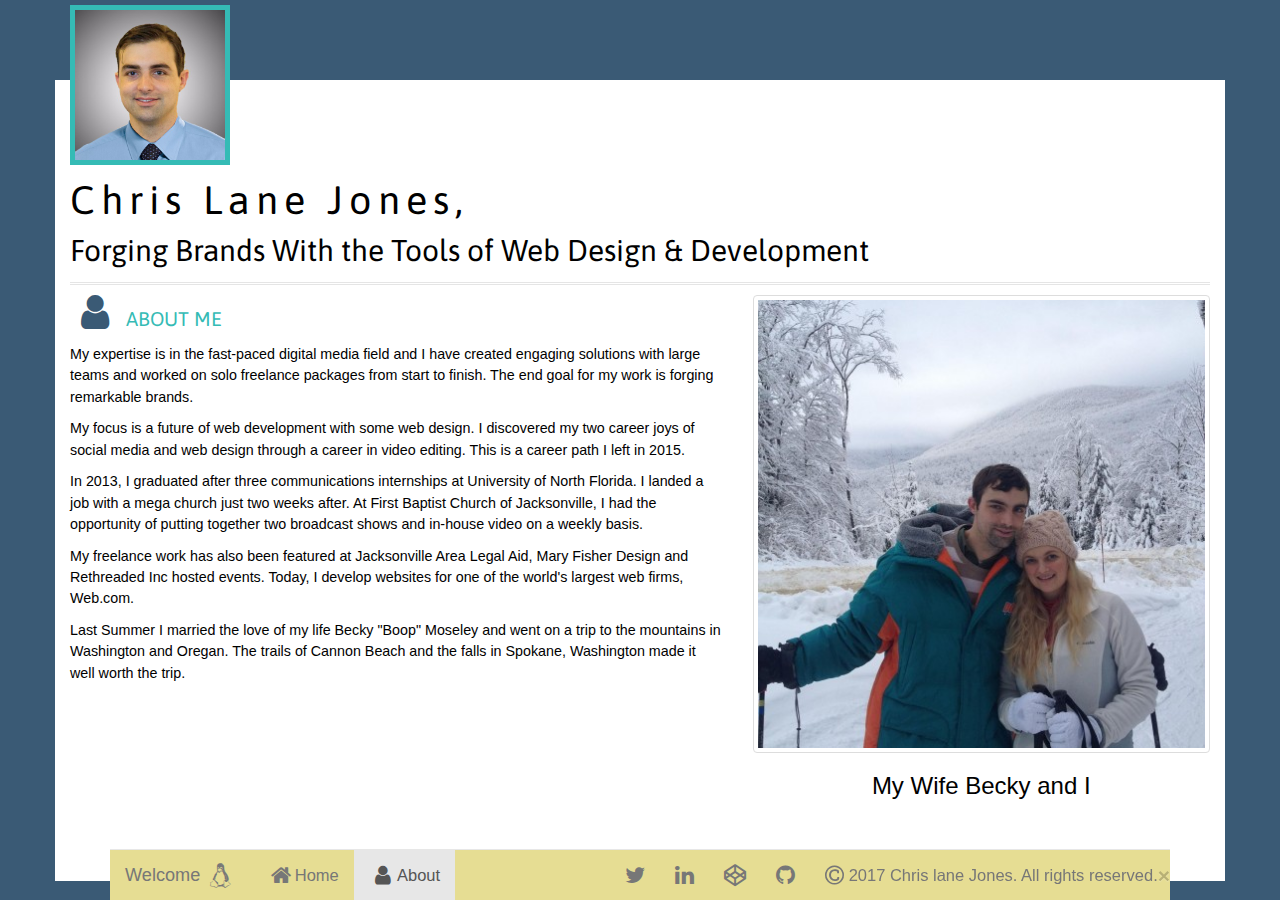
<file: about.html>
<!DOCTYPE html>
<html lang="en">
  <head>
    <meta=UTF-8">





    <meta http-equiv="X-UA-Compatible" content="IE=edge,chrome=1" />
    <meta name="viewport" content="width=device-width, initial-scale=1">
    <title>Chris Lane Jones</title>
    <link href="css/bootstrap.min.css" rel="stylesheet">
    <link href="css/font-awesome.css" rel="stylesheet">
    <link href="css/main.css" rel="stylesheet">
    <link href="css/font-awesome-animation.min.css" rel="stylesheet">
    <!--[if lt IE 9]>
      <script src="js/html5shiv.js"></script>
      <script src="js/respond.min.js"></script>
    <![endif]-->
  </head>

<body>
    <div class="container">
      <div class="row">
        <div class="col-xs-12">
          <div id="photo-header" class="text-center">
            <!-- PHOTO (AVATAR) -->

            <div id="photo">
              <img src="img/cljimage.jpg" alt="avatar">

            </div>
            <div id="text-header">
              <h1>Chris Lane Jones,</h1> <h2>Forging Brands With the Tools of Web Design & Development</h2>
            </div>
          </div>
        </div>
      </div>






      <div class="row">
        <div class="col-xs-12 col-sm-7">
          <!-- ABOUT ME -->
          <div class="box">
            <h2><div class="hicon"><i class="fa fa-user faa-float animated-hover fa-fw" aria-hidden="true"></div></i> About Me</h2>

<p>My expertise is in the fast-paced digital media field and I have created engaging solutions with large teams and worked on solo freelance packages from start to finish. The end goal for my work is forging remarkable brands. </p>
<p>My focus is a future of web development with some web design. I discovered my two career joys of social media and web design through a career in video editing. This is a career path I left in 2015.</p>
<p>In 2013, I graduated after three communications internships at University of North Florida. I landed a job with a mega church just two weeks after. At First Baptist Church of Jacksonville, I had the opportunity of putting together two broadcast shows and in-house video on a weekly basis.</p>
<p>My freelance work has also been featured at Jacksonville Area Legal Aid, Mary Fisher Design and Rethreaded Inc hosted events. Today, I develop websites for one of the world's largest web firms, Web.com.</p>

<p>Last Summer I married the love of my life Becky "Boop" Moseley and went on a trip to the mountains in Washington and Oregan. The trails of Cannon Beach and the falls in Spokane, Washington made it well worth the trip.</p>
<br>
<br>
<br>

<br>
<br>
<br>
<br>
<br>
<br>
          </div>

          <div class="box">


          </div>

          <div class="box">

            <div class="clearfix">

            </div>
            <div class="clearfix">

            </div>
          </div>
        </div>
        <div class="col-xs-12 col-sm-5">
          <!-- CONTACT -->
          <div class="box clearfix">
            <h2></h2>
<img src="img/MeandBoop.jpg" alt="My Wife Becky and I" class="img-thumbnail"><center><h3>My Wife Becky and I</h3></center>
          </div>
          <!-- SKILLS -->





          <div class="box">



          </div>
          <!-- LANGUAGES -->
          <div class="box">

          </div>


            </div>

          </div>

          <div class="box">

          </div>
        </div>
      </div>




    <nav class="navbar navbar-default navbar-fixed-bottom">

        <div class="navbar-header">
          <button type="button" class="navbar-toggle collapsed" data-toggle="collapse" data-target="#navbar" aria-expanded="false" aria-controls="navbar">
            <span class="sr-only">Toggle navigation</span>
            <span class="icon-bar"></span>
            <span class="icon-bar"></span>
            <span class="icon-bar"></span>
          </button>
  <a class="navbar-brand icon tux" data-content="Welcome To The Site!" rel="popover" href="#" data-original-title="Tux Penguin">Welcome <i class="fa fa-lg fa-fw fa-linux"></i></a>
        </div>
        <div id="navbar" class="collapse navbar-collapse">
          <ul class="nav navbar-nav">

            <li><a href="home.html"><i class="fa fa-lg fa-fw fa-home"></i>Home</a></li>
            <li class="active"><a href="about.html"><i class="fa fa-lg fa-fw fa-user"></i>About</a></li>
        <!--    <li><a href="#contact">Contact</a></li>
            <li class="dropdown">
              <a href="#" class="dropdown-toggle" data-toggle="dropdown" role="button" aria-haspopup="true" aria-expanded="false">Dropdown <span class="caret"></span></a>
              <ul class="dropdown-menu">
                <li><a href="#">Action</a></li>
                <li><a href="#">Another action</a></li>
                <li><a href="#">Something else here</a></li>
                <li role="separator" class="divider"></li>
                <li class="dropdown-header">Nav header</li>
                <li><a href="#">Separated link</a></li>
                <li><a href="#">One more separated link</a></li> -->

              </ul>

            </li>
          </ul>
          <!-- social media icons -->
           <ul class="nav navbar-nav navbar-right social">
               <li><a href="https://twitter.com/ChrisTVtweets" target="_blank"><i class="fa fa-lg fa-twitter"></i></a></li>
               <li><a href="https://www.linkedin.com/in/chrislanejones" target="_blank"><i class="fa fa-lg fa-linkedin"></i></a></li>
               <li><a href="https://codepen.io/chrislanejones/" target="_blank"><i class="fa fa-lg fa-codepen"></i></a></li>
               <li><a href="https://github.com/chrislanejones" target="_blank"><i class="fa fa-lg fa-github"></i></a></li>
               <li><a href="Home.html"><i class="fa fa-lg fa-copyright" aria-hidden="true"></i> 2017 Chris lane Jones. All rights reserved. <button type="button" class="close" data-dismiss="alert" aria-label="Close">
               <span aria-hidden="true">&times;</span>
               </button></a></li>
        </div><!--/.nav-collapse -->
      </div>


    <!-- JQUERY -->
    <script src="js/jquery.min.js"></script>
    <!-- BOOTSTRAP -->
    <script src="js/bootstrap.min.js"></script>
    <!-- SCRIPTS -->
    <script src="js/scripts.js"></script>
  </body>
</html>
</file>
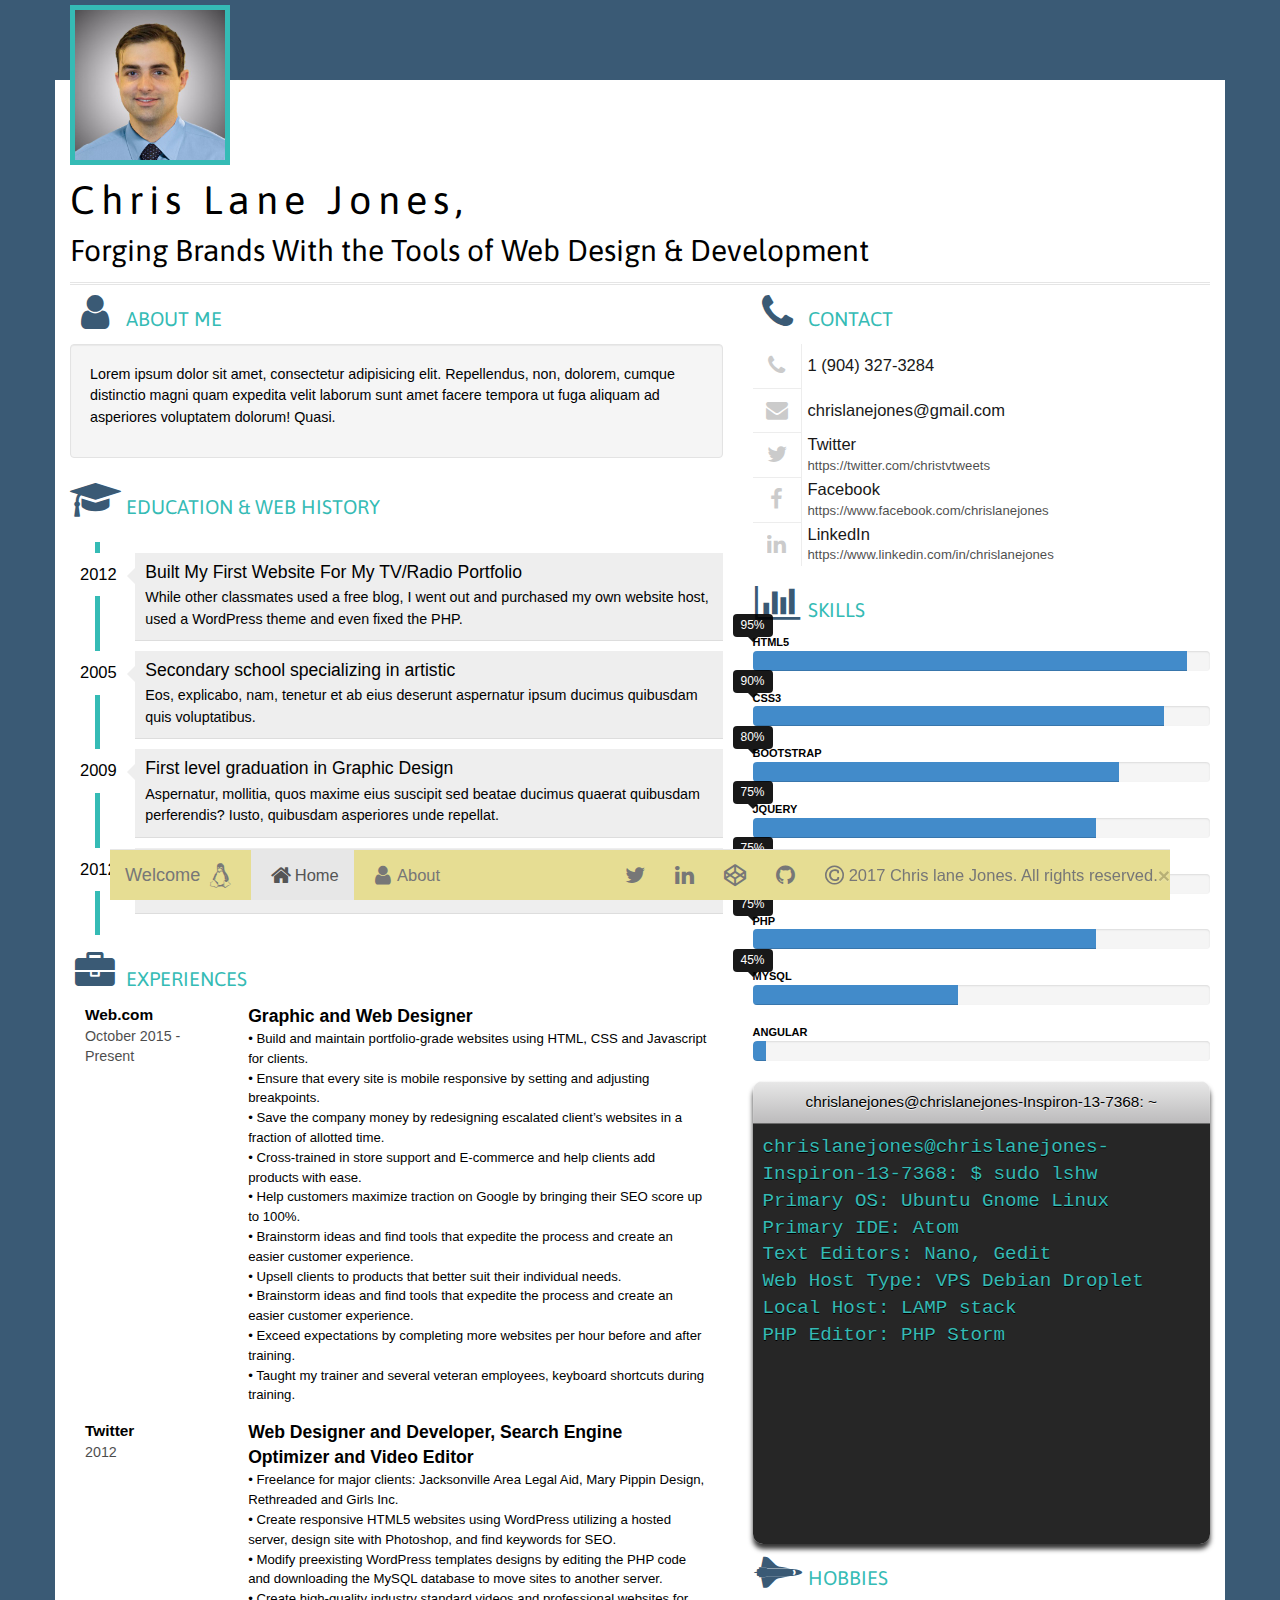
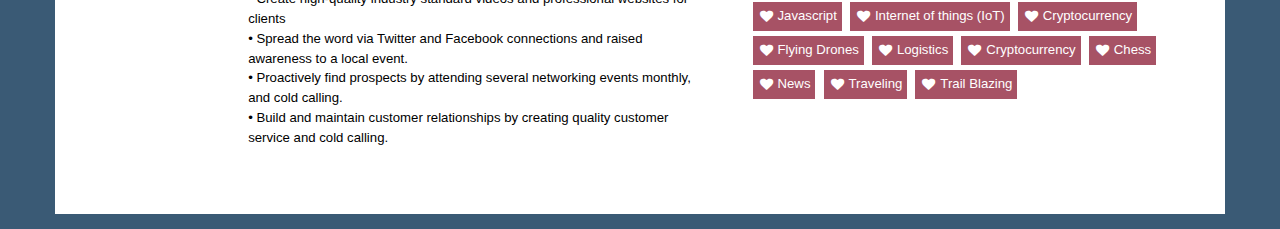
<file: home.html>
<!DOCTYPE html>
<html lang="en">
  <head>
    <meta=UTF-8">





    <meta http-equiv="X-UA-Compatible" content="IE=edge,chrome=1" />
    <meta name="viewport" content="width=device-width, initial-scale=1">
    <title>Chris Lane Jones</title>
    <link href="css/bootstrap.min.css" rel="stylesheet">
    <link href="css/font-awesome.css" rel="stylesheet">
    <link href="css/main.css" rel="stylesheet">
    <link href="css/font-awesome-animation.min.css" rel="stylesheet">
    <!--[if lt IE 9]>
      <script src="js/html5shiv.js"></script>
      <script src="js/respond.min.js"></script>
      <script src="dist/sweetalert.js"></script>
      <link rel="stylesheet" href="dist/sweetalert.css">
    <![endif]-->
  </head>

<body>
    <div class="container">
      <div class="row">
        <div class="col-xs-12">
          <div id="photo-header" class="text-center">
            <!-- PHOTO (AVATAR) -->

            <div id="photo">
              <img src="img/cljimage.jpg" alt="avatar">

            </div>
            <div id="text-header">
              <h1>Chris Lane Jones,</h1> <h2>Forging Brands With the Tools of Web Design & Development</h2>
            </div>
          </div>
        </div>
      </div>


      <div class="row">
        <div class="col-xs-12 col-sm-7">
          <!-- ABOUT ME -->
          <div class="box">
            <h2><div class="hicon"><i class="fa fa-user faa-float animated-hover fa-fw" aria-hidden="true"></div></i> About Me</h2>
            <div class="well">
            <p>Lorem ipsum dolor sit amet, consectetur adipisicing elit. Repellendus, non, dolorem, cumque distinctio magni quam expedita velit laborum sunt amet facere tempora ut fuga aliquam ad asperiores voluptatem dolorum! Quasi.</p>
          </div>
          </div>
          <!-- EDUCATION -->
          <div class="box">
            <h2><div class="hicon"><i class="fa fa-graduation-cap faa-bounce animated-hover fa-fw" aria-hidden="true"></div></i> Education & Web History</h2>
            <ul id="education" class="clearfix">
              <li>
                <div class="year pull-left">2012</div>
                <div class="description pull-right">
                  <h3>Built My First Website For My TV/Radio Portfolio</h3>
                  <p>While other classmates used a free blog, I went out and purchased my own website host, used a WordPress theme and even fixed the PHP.</p>
                </div>
              </li>
              <li>
                <div class="year pull-left">2005</div>
                <div class="description pull-right">
                  <h3>Secondary school specializing in artistic</h3>
                  <p>Eos, explicabo, nam, tenetur et ab eius deserunt aspernatur ipsum ducimus quibusdam quis voluptatibus.</p>
                </div>
              </li>
              <li>
                <div class="year pull-left">2009</div>
                <div class="description pull-right">
                  <h3>First level graduation in Graphic Design</h3>
                  <p>Aspernatur, mollitia, quos maxime eius suscipit sed beatae ducimus quaerat quibusdam perferendis? Iusto, quibusdam asperiores unde repellat.</p>
                </div>
              </li>
              <li>
                <div class="year pull-left">2012</div>
                <div class="description pull-right">
                  <h3>Second level graduation in Graphic Design</h3>
                  <p>Ducimus, aliquam tempore autem itaque et accusantium!</p>
                </div>
              </li>
            </ul>
          </div>
          <!-- EXPERIENCES -->
          <div class="box">
            <h2><div class="hicon"><i class="fa fa-briefcase faa-wrench animated-hover fa-fw" aria-hidden="true"></div></i> Experiences</h2>
            <div class="job clearfix">
              <div class="col-xs-3">
                <div class="where">Web.com</div>
                <div class="year">October 2015 - Present</div>
              </div>
              <div class="col-xs-9">
                <div class="profession">Graphic and Web Designer</div>
                <div class="description">
    • Build and maintain portfolio-grade websites using HTML, CSS and Javascript for clients.
<br>• Ensure that every site is mobile responsive by setting and adjusting breakpoints.
<br>• Save the company money by redesigning escalated client’s websites in a fraction of allotted time.
<br>• Cross-trained in store support and E-commerce and help clients add products with ease.
<br>• Help customers maximize traction on Google by bringing their SEO score up to 100%.
<br>• Brainstorm ideas and find tools that expedite the process and create an easier customer experience.
<br>• Upsell clients to products that better suit their individual needs.
<br>• Brainstorm ideas and find tools that expedite the process and create an easier customer experience.
<br>• Exceed expectations by completing more websites per hour before and after training.
<br>• Taught my trainer and several veteran employees, keyboard shortcuts during training.</div>
              </div>
            </div>
            <div class="job clearfix">
              <div class="col-xs-3">
                <div class="where">Twitter</div>
                <div class="year">2012</div>
              </div>
              <div class="col-xs-9">
                <div class="profession">Web Designer and Developer, Search Engine Optimizer and Video Editor</div>
                <div class="description">
• Freelance for major clients: Jacksonville Area Legal Aid, Mary Pippin Design, Rethreaded and Girls Inc.
<br>• Create responsive HTML5 websites using WordPress utilizing a hosted server, design site with Photoshop, and find keywords for SEO.
<br>• Modify preexisting WordPress templates designs by editing the PHP code and downloading the MySQL database to move sites to another server.
<br>• Create high-quality industry standard videos and professional websites for clients
<br>• Spread the word via Twitter and Facebook connections and raised awareness to a local event.
<br>• Proactively find prospects by attending several networking events monthly, and cold calling.
<br>• Build and maintain customer relationships by creating quality customer service and cold calling.
<br>
<br>
<br>



</div>
              </div>
            </div>
          </div>
        </div>
        <div class="col-xs-12 col-sm-5">
          <!-- CONTACT -->
          <div class="box clearfix">
            <h2><div class="hicon"><i class="fa fa-phone faa-ring animated-hover fa-fw" aria-hidden="true"></div></i> Contact</h2>
            <div class="contact-item">
              <div class="icon pull-left text-center"><span class="fa fa-phone fa-fw"></span></div>
              <div class="title only pull-right">1 (904) 327-3284</div>
            </div>
            <div class="contact-item">
              <div class="icon pull-left text-center"><span class="fa fa-envelope fa-fw"></span></div>
              <div class="title only pull-right">chrislanejones@gmail.com</div>
            </div>
            <div class="contact-item">
              <div class="icon pull-left text-center"><span class="fa fa-twitter fa-fw"></span></div>
              <div class="title pull-right">Twitter</div>
              <div class="description pull-right">https://twitter.com/christvtweets</div>
            </div>
            <div class="contact-item">
              <div class="icon pull-left text-center"><span class="fa fa-facebook fa-fw"></span></div>
              <div class="title pull-right">Facebook</div>
              <div class="description pull-right">https://www.facebook.com/chrislanejones</div>
            </div>
            <div class="contact-item">
              <div class="icon pull-left text-center"><span class="fa fa-linkedin fa-fw"></span></div>
              <div class="title pull-right">LinkedIn</div>
              <div class="description pull-right">https://www.linkedin.com/in/chrislanejones</div>
            </div>
          </div>
          <!-- SKILLS -->





          <div class="box">
            <h2><div class="hicon"><i class="fa fa-bar-chart faa-tada animated-hover fa-fw" aria-hidden="true"></div></i> Skills</h2>
            <div class="skills">
              <div class="barWrapper">
               <span class="progressText"><B>HTML5</B></span>
              <div class="progress">
                <div class="progress-bar" role="progressbar" aria-valuenow="95" aria-valuemin="0" aria-valuemax="100" >
                      <span  class="popOver" data-toggle="tooltip" data-placement="top" title="95%"> </span>
              </div>
              </div>

              <div class="barWrapper">
               <span class="progressText"><B>CSS3</B></span>
              <div class="progress ">
                <div class="progress-bar" role="progressbar" aria-valuenow="90" aria-valuemin="10" aria-valuemax="100" style="">
                   <span  class="popOver" data-toggle="tooltip" data-placement="top" title="90%"> </span>
                </div>

              </div>
              </div>

              <div class="barWrapper">
               <span class="progressText"><B>BOOTSTRAP</B></span>
              <div class="progress">
                <div class="progress-bar" role="progressbar" aria-valuenow="80" aria-valuemin="0" aria-valuemax="100">
                   <span  class="popOver" data-toggle="tooltip" data-placement="top" title="80%"> </span>
                </div>
              </div>
              </div>
              <div class="barWrapper">
               <span class="progressText"><B>JQUERY</B></span>
              <div class="progress">
                <div class="progress-bar" role="progressbar" aria-valuenow="75" aria-valuemin="0" aria-valuemax="100">
                       <span  class="popOver" data-toggle="tooltip" data-placement="top" title="75%"> </span>
                </div>
              </div>
              </div>
              <div class="barWrapper">
               <span class="progressText"><B>JAVASCRIPT</B></span>
              <div class="progress">
                <div class="progress-bar" role="progressbar" aria-valuenow="75" aria-valuemin="0" aria-valuemax="100">
                       <span  class="popOver" data-toggle="tooltip" data-placement="top" title="75%"> </span>
                </div>
              </div>
              </div>
                <div class="barWrapper">
               <span class="progressText"><B>PHP</B></span>
              <div class="progress">
                <div class="progress-bar" role="progressbar" aria-valuenow="75" aria-valuemin="0" aria-valuemax="100">
                    <span  class="popOver" data-toggle="tooltip" data-placement="top" title="75%"> </span>
                </div>
              </div>
              </div>
              <div class="barWrapper">
               <span class="progressText"><B>MYSQL</B></span>
              <div class="progress">
                <div class="progress-bar" role="progressbar" aria-valuenow="45" aria-valuemin="0" aria-valuemax="100">
                    <span  class="popOver" data-toggle="tooltip" data-placement="top" title="45%"></span>
                </div>
              </div>
              </div>

              <div class="barWrapper">
               <span class="progressText"><B>ANGULAR</B></span>
              <div class="progress">
                 <div class="progress">
                   <div class="progress-bar" role="progressbar" aria-valuenow="3" aria-valuemin="0" aria-valuemax="100">
                </div>
              </div>
              </div>






        <div class="header">
          <div class="head-wrap shift-text">

            <div class="text-editor-wrap">
              <div class="title-bar"><span class="title">chrislanejones@chrislanejones-Inspiron-13-7368: ~ </span>
</div><div>


              <div class="text-body">
                 <span id="typed">chrislanejones@chrislanejones-Inspiron-13-7368: $ sudo lshw

</br>Primary OS: Ubuntu Gnome Linux
</br>Primary IDE: Atom
</br>Text Editors: Nano, Gedit
</br>Web Host Type: VPS Debian Droplet
</br>Local Host: LAMP stack
</br>PHP Editor: PHP Storm

</button></span>




</span><span class="typed-cursor"></span>

              </div>
            </div>

          </div>
          <!-- HOBBIES -->
          <div class="box">
            <h2><div class="hicon"><i class="fa fa-space-shuttle faa-passing animated-hover fa-fw" aria-hidden="true"></div></i> Hobbies</h2>
            <div class="hobby">Javascript</div>
            <div class="hobby">Internet of things (IoT)</div>
            <div class="hobby">Cryptocurrency</div>
              <div class="hobby">Flying Drones</div>
              <div class="hobby">Logistics</div>
              <div class="hobby">Cryptocurrency</div>
             <div class="hobby">Chess</div>
             <div class="hobby">News</div>
             <div class="hobby">Traveling</div>
             <div class="hobby">Trail Blazing</div>

          </div>
        </div>
      </div>




    <nav class="navbar navbar-default navbar-fixed-bottom">

        <div class="navbar-header">
          <button type="button" class="navbar-toggle collapsed" data-toggle="collapse" data-target="#navbar" aria-expanded="false" aria-controls="navbar">
            <span class="sr-only">Toggle navigation</span>
            <span class="icon-bar"></span>
            <span class="icon-bar"></span>
            <span class="icon-bar"></span>
          </button>
                    <a class="navbar-brand icon tux" data-content="Welcome To The Site!" rel="popover" href="#" data-original-title="Tux Penguin">Welcome <i class="fa fa-lg fa-fw fa-linux"></i></a>
        </div>
        <div id="navbar" class="collapse navbar-collapse">
          <ul class="nav navbar-nav">
            <li class="active"><a href="Home.html"><i class="fa fa-lg fa-fw fa-home"></i>Home</a></li>
            <li><a href="about.html"><i class="fa fa-lg fa-fw fa-user"></i>About</a></li>
          <!--<li><a href="#contact">Contact</a></li>
            <li class="dropdown">
              <a href="#" class="dropdown-toggle" data-toggle="dropdown" role="button" aria-haspopup="true" aria-expanded="false">Dropdown <span class="caret"></span></a>
              <ul class="dropdown-menu">
                <li><a href="#">Action</a></li>
                <li><a href="#">Another action</a></li>
                <li><a href="#">Something else here</a></li>
                <li role="separator" class="divider"></li>
                <li class="dropdown-header">Nav header</li>
                <li><a href="#">Separated link</a></li>
                <li><a href="#">One more separated link</a></li> -->

              </ul>

            </li>
          </ul>
          <!-- social media icons -->
           <ul class="nav navbar-nav navbar-right social">
               <li><a href="https://twitter.com/ChrisTVtweets" target="_blank"><i class="fa fa-lg fa-twitter"></i></a></li>
               <li><a href="https://www.linkedin.com/in/chrislanejones" target="_blank"><i class="fa fa-lg fa-linkedin"></i></a></li>
               <li><a href="https://codepen.io/chrislanejones/" target="_blank"><i class="fa fa-lg fa-codepen"></i></a></li>
               <li><a href="https://github.com/chrislanejones" target="_blank"><i class="fa fa-lg fa-github"></i></a></li>
               <li><a href="Home.html"><i class="fa fa-lg fa-copyright" aria-hidden="true"></i> 2017 Chris lane Jones. All rights reserved.<button type="button" class="close" data-dismiss="alert" aria-label="Close">
  <span aria-hidden="true">&times;</span>
</button></a></li>
        </div><!--/.nav-collapse -->
      </div>


    <!-- JQUERY -->
    <script src="js/jquery.min.js"></script>
    <!-- BOOTSTRAP -->
    <script src="js/bootstrap.min.js"></script>
    <!-- SCRIPTS -->
    <script src="js/scripts.js"></script>
  </body>
</html>
</file>
<file: css/main.css>
/*******************************************
3ColorResume
Author: office@kamsolutions.pl
*******************************************/
/*******************************************
FONTS
*******************************************/
@import url(http://fonts.googleapis.com/css?family=Open+Sans:400,600,700,800);
@import url(https://fonts.googleapis.com/css?family=Asap:200,500,600);
/*******************************************
SETTINGS
*******************************************/
@charset "utf-8";
@-webkit-viewport   { width: device-width; }
@-moz-viewport      { width: device-width; }
@-ms-viewport       { width: device-width; }
@-o-viewport        { width: device-width; }
@viewport           { width: device-width; }
/*******************************************
BODY
*******************************************/
h1,h2 {
  font-family: 'Asap', Arial, sans-serif;
  font-weight: 400;
}
body{
  font-size: 1.1em;
  color: #000000;
  background: #3A5A75;
}
/*******************************************
CONTAINER
*******************************************/
.container{
  margin-top: 80px;
  margin-bottom: 15px;
  background: #fff;
}
/*******************************************
PHOTO (AVATAR)
*******************************************/
#photo-header{
  margin-top: -75px;

}
#photo{
  width: 160px;
  height: 160px;
  overflow: hidden;
  padding: 5px;
  background: #35BBB5;

}
#photo img{
  width: 150px;
  height: 150px;

}

h1{
  font-family: 'Asap', Arial, sans-serif;
    font-weight: 400;
}

#text-header h1, h2{
  text-align: left!important;
  margin-top: 5px!important;
}

#text-header h1{
  margin: 0;
  padding: 0;
  font-size: 2.4em;
  font-weight: 400;

  letter-spacing: 2px;
}
#text-header h1::first-line{
  font-size: 1.5em;
  letter-spacing: 6px;
  font-weight: 400;
  line-height: 1.5em;
}
#text-header h1 span{
  color: #3A5A75;
}
#text-header h1 sup{
  opacity: 0.5;
}
#text-header:after{
  width: 100%;
  height: 3px;
  background: url(../img/line.png);
  margin-top: 15px;
  content: '';
  display: block;
}
/*******************************************
DEFAULT BOX
*******************************************/
.box{
  margin-bottom: 15px;
}
.box h2{
  color: #35bbb5;
  font-size: 1.8em;
  font-weight: 400;
  text-transform: uppercase;
}
.box h2:before{
  /*content: '//';*/
  margin-right: 5px;
}
.box p{
  font-size: 1.3em;
  line-height: 1.5em;
}

/*******************************************
ABOUT
*******************************************/
.hicon {
  font-size: 2em;
  display:inline;
  color:#3A5A75;
}

/*******************************************
EDUCATION
*******************************************/
#education{
  margin-top: 20px;
  position: relative;
  padding: 1em 0;
  list-style: none;
}
#education:before {
  width: 5px;
  height: 100%;
  position: absolute;
  left: 25px;
  top: 0;
  content: ' ';
  display: block;
  background: #35bbb5;
  background: -moz-linear-gradient(top,  #ffffff 0%, #35bbb5 7%, ##35bbb5 89%, #ffffff 100%);
  background: -webkit-gradient(linear, left top, left bottom, color-stop(0%,#ffffff), color-stop(7%,##35bbb5), color-stop(89%,##35bbb5), color-stop(100%,#ffffff));
  background: -webkit-linear-gradient(top,  #ffffff 0%,#35bbb5 7%,##35bbb5 89%,#ffffff 100%);
  background: -o-linear-gradient(top,  #ffffff 0%,#35bbb5 7%,##35bbb5 89%,#ffffff 100%);
  background: -ms-linear-gradient(top,  #ffffff 0%,##35bbb5 7%,##35bbb5 89%,#ffffff 100%);
  background: linear-gradient(to bottom,  #ffffff 0%,##35bbb5 7%,##35bbb5 89%,#ffffff 100%);
  filter: progid:DXImageTransform.Microsoft.gradient( startColorstr='#ffffff', endColorstr='#ffffff',GradientType=0 );
}
#education li{
  width: 100%;
  z-index: 2;
  position: relative;
  float: left;
}
#education .year{
  width: 10%;
  background: #fff;
  padding: 10px;
  font-size: 1.5em;
  font-weight: 400;
  display: inline-block;
}
#education .description{
  width: 80%;
  display: inline-block;
  background: #eee;
  margin-bottom: 10px;
  position: relative;
  padding: 10px 10px 0 10px;
  border-bottom: 1px solid #ddd;
}
#education .description:after {
  content: '';
  position: absolute;
  top: 15px;
  right: 0;
  left: -16px;
  height: 0;
  width: 0;
  border: solid transparent;
  border-right-color: #eee;
  border-width: 8px;
  pointer-events: none;
}
#education .description h3{
  font-size: 1.6em;
  margin: 0;
  padding: 0;
  font-weight: 400;
}
#education .description p{
  font-size: 1.3em;
  margin-top: 5px;
  padding: 0;
}
/*******************************************
EXPERIENCES
*******************************************/
.job{
  margin-bottom: 15px;
}
.job .where{
  font-size: 1.4em;
  font-weight: bold;
}
.job .year{
  font-size: 1.3em;
  opacity: 0.7;
}
.job .profession{
  font-size: 1.6em;
  font-weight: bold;
}
.job .description{
  font-size: 1.2em;
  line-height: 1.5em;
}
/*******************************************
CONTACT
*******************************************/
.contact-item{
  width: 100%;
  float: left;
}
.contact-item .icon{
  padding: 10px;
  border-right: 1px solid #aaa;
  border-bottom: 1px solid #aaa;
  opacity: 0.2;
}
.contact-item:last-child .icon{
  border-bottom: none;
}
.contact-item .fa{
  font-size: 2em;
}
.contact-item .title{
  width: 80%;
  width: calc(100% - 55px);
  font-size: 1.5em;
  font-weight: 400;
  opacity: 0.9;
}
.contact-item .title.only{
  margin-top: 10px;
}
.contact-item .description{
  width: 80%;
  width: calc(100% - 55px);
  font-size: 1.2em;
  opacity: 0.7;
}
/*******************************************
SKILLS
*******************************************/
.item-skills{
  height: 30px;
  background: #3A5A75;
  color: #fff;
  padding: 5px 10px;
  margin-bottom: 5px;
  white-space: nowrap;
  overflow: hidden;
  text-overflow: ellipsis;
  font-size: 1.3em;
  font-weight: 400;
}
.skills-legend{
  margin-top: 20px;
  opacity: 0.8;
}
.skills-legend:before{
  width: 100%;
  height: 3px;
  position: relative;
  content: ' ';
  display: block;
  margin-bottom: -13px;
  background: #c6c6c6;
}
.skills-legend div{
  width: 25%;
  display: inline-block;
  font-size: 1.2em;
  color: #a9a9a9;
  float: left;
}
.legend:before{
  width: 3px;
  height: 10px;
  position: relative;
  content: ' ';
  display: block;
  margin: auto;
  margin-bottom: 15px;
  background: #c6c6c6;
}
.legend-left.legend:before{
  margin-left: 0;
}
.legend-right.legend:before{
  margin-right: 0;
}
.legend-left:nth-child(2) span{
  margin-left: -25px;
}
.legend-right:nth-child(3) span{
  margin-right: -20px;
}
.legend-right{
  text-align: left;
}
/*******************************************
LANGUAGES
*******************************************/
#language-skills .skill{
  font-size: 1.3em;
  margin: 10px 0;
  padding-bottom: 10px;
  border-bottom: 1px solid #eee;
}
#language-skills .skill .icons{
  width: 111px;
  height: 14px;
  background: url(../img/star-grey.png) no-repeat;
}
#language-skills .skill .icons-red{
  background: url(../img/star-red.png) no-repeat;
}
/*******************************************
HOBBIES
*******************************************/
.hobby{
  color: #fff;
  display: inline-block;
  margin-right: 5px;
  margin-bottom: 5px;
  padding: 5px 5px 5px 25px;
  background: #A75265;
  position: relative;
  font-size: 1.2em;
}
.hobby:before{
  content: "\f004";
  font-family: FontAwesome;
  font-style: normal;
  font-weight: normal;
  position: absolute;
  top: 6px;
  left: 7px;
}

/*******************************************
Terminal
*******************************************/
.shift-text {
  margin: 20px auto 110px; }
  .shift-text .text-body {
    height: 420px; }
  .shift-text .tagline {
    opacity: 0.9; }

/* text editor styles */
.text-editor-wrap {
  display: block;
  margin: auto;
  max-width: 530px;
  border-radius: 10px;
  box-shadow: rgba(0, 0, 0, 0.8) 0px 5px 5px;
  clear: both;
  overflow: hidden;
  -webkit-transition: all 0.5s ease-out;
  -moz-transition: all 0.5s ease-out;
  -ms-transition: all 0.5s ease-out;
  -o-transition: all 0.5s ease-out;
  transition: all 0.5s ease-out; }

.title-bar {
  padding: 10px 0;
  font-family: "Lucida Grande", sans-serif;
  font-size: 1.4em;
  text-align: center;
  text-shadow: rgba(255, 255, 255, 0.8) 0px 1px 0px;
  background-color: #f8f8f8;
  background-image: -webkit-linear-gradient(top, #e8e8e8, #bcbbbc);
  background-image: -moz-linear-gradient(top, #e8e8e8, #bcbbbc);
  background-image: linear-gradient(top, #e8e8e8, #bcbbbc);
  box-shadow: inset rgba(255, 255, 255, 0.7) 0px 1px 1px;
  border-bottom: #6a6a6a 1px solid; }

.text-body {
  height: 250px;
  background-color: rgba(0, 0, 0, 0.85);
  padding: 10px;
  color: #35BBB5;
  text-shadow: #000 0px 1px 0px;
  font-family: "Consolas", "Courier New", "Courier";
  font-size: 1.75em;
  line-height: 1.40em;
  font-weight: 500;
  text-align: left;
  overflow: hidden;
  -webkit-transition: all 0.5s ease-out;
  -moz-transition: all 0.5s ease-out;
  -ms-transition: all 0.5s ease-out;
  -o-transition: all 0.5s ease-out;
  transition: all 0.5s ease-out; }

.typed-cursor {
  opacity: 1;
  text-shadow: #35BBB5 3px 0px 0px;
  font-weight: 900;
  -webkit-animation: blink 0.7s infinite;
  -moz-animation: blink 0.7s infinite;
  -ms-animation: blink 0.7s infinite;
  -o-animation: blink 0.7s infinite;
  animation: blink 0.7s infinite; }


/*******************************************
MEDIA
*******************************************/
@media (min-width: 500px) {
  #education .description{
    width: 85%;
  }
}
@media (min-width: 768px) {
  #education .description{
    width: 85%;
  }
}
@media (min-width: 992px) {
  #education .description{
    width: 87%;
  }
}
@media (min-width: 1200px) {
  #education .description{
    width: 90%;
  }
}

/*******************************************
Navbar
*******************************************/

.navbar-default {
    background-color: #E6DD93;
    border-color: #e7e7e7;
    margin-left: 110px;
    margin-right: 110px;
    font-size: 1.5em;
    color: #000000;
}
.navbar-brand {
font-size: 1.1em;
}
</file>
